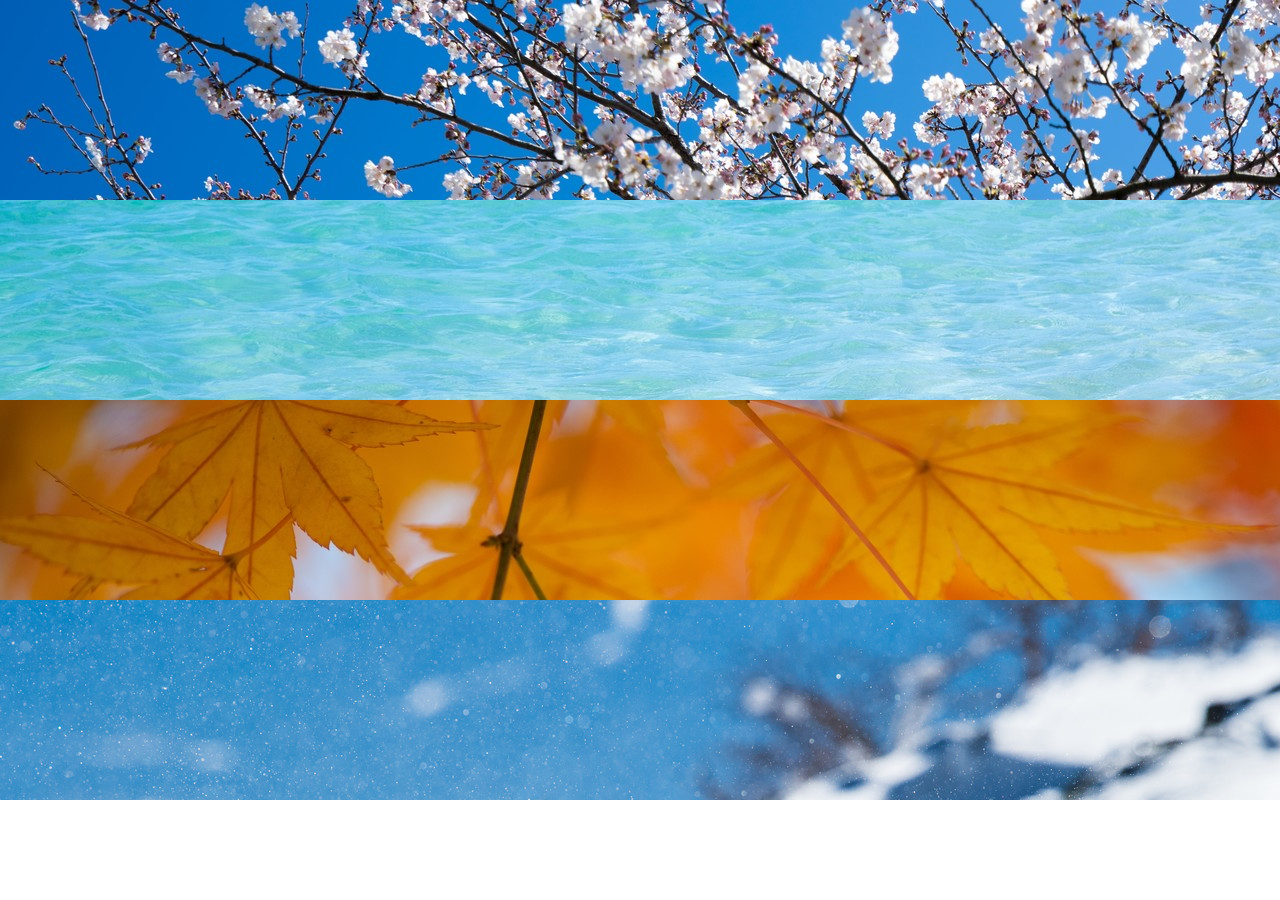
<file: chapter6/index.html>
<!DOCTYPE html>
<html lang ="ja">
  <head>
    <meta charset="UTF-8" >
    <link rel ="stylesheet" href ="style.css">
    <title>chapter6</title>
  </head>

  <body>
    <div class="spring"></div>
    <div class="summer"></div>
    <div class="autum"></div>
    <div class="winter"></div>
  </body>
</html>
</file>
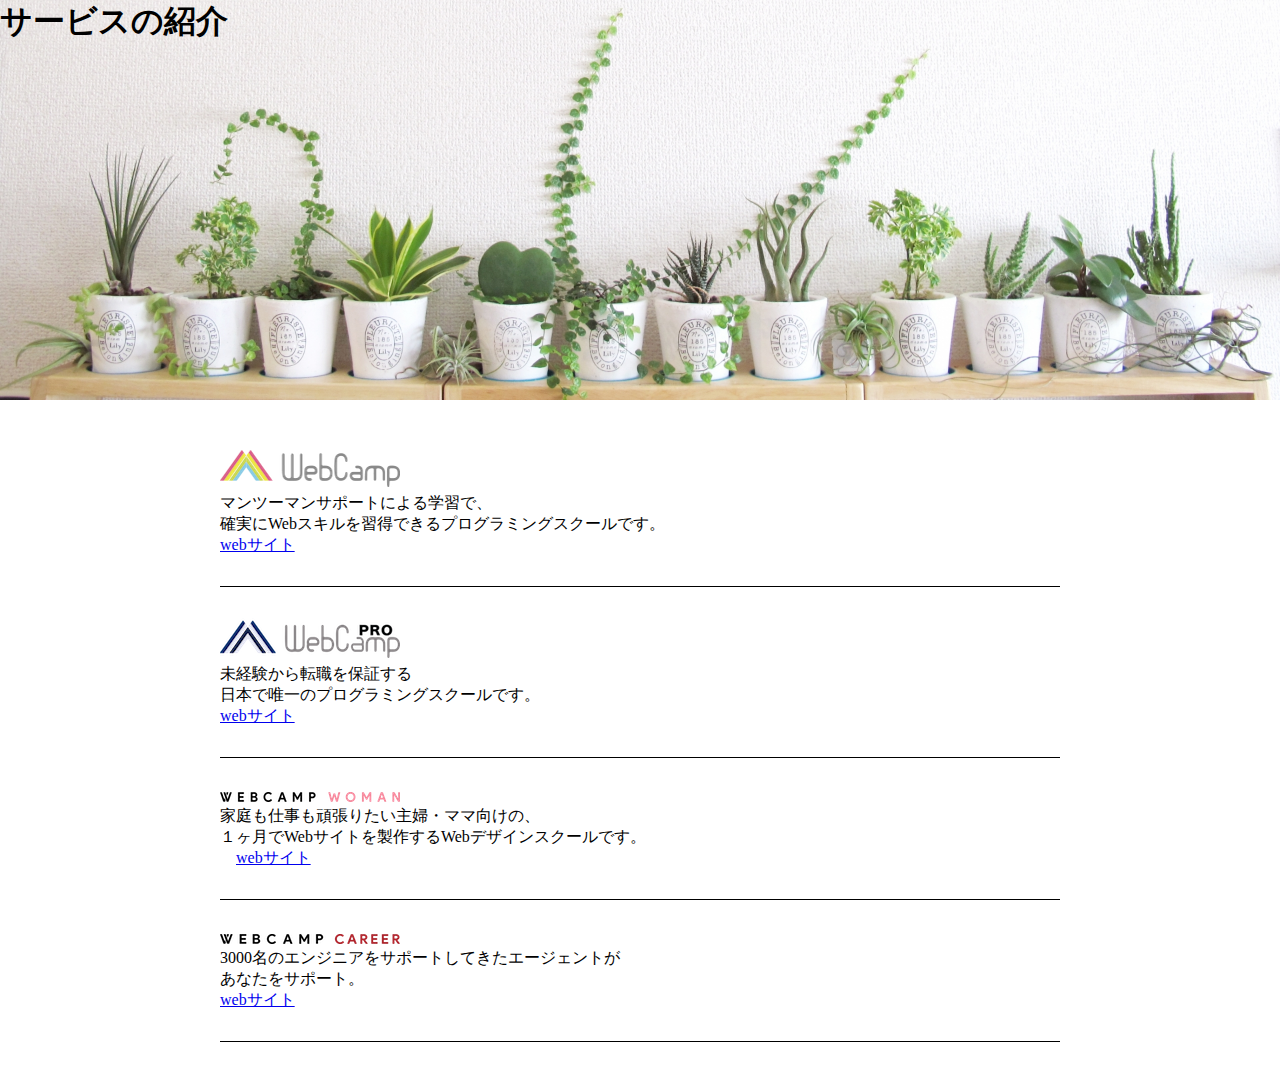
<file: chapter7/index.html>
<!DOCTYPE html>
<html lang ="ja">
  <head>
    <meta charset="UTF-8">
    <link rel ="stylesheet" href ="style.css">
    <title>サービス紹介</title>
  </head>

<body>
  <section class ="main-visual">
    <h1 class ="headline">サービスの紹介</h1>
  </section>

  <div class ="main">
    <section class ="service1">
      <h2>
      <img src ="img/wc-logo.png" alt ="ロゴ" >
      </h2>
       <p>マンツーマンサポートによる学習で、<br>
       確実にWebスキルを習得できるプログラミングスクールです。</p>
        <a href ="https://web-camp.io/">webサイト</a>
　　</section>

   <section class ="service2">
     <h2>
     <img src ="img/wcp-logo.png" alt ="ロゴ" >
     </h2>
     <p>未経験から転職を保証する<br>
      日本で唯一のプログラミングスクールです。</p>
      <a href ="https://webcamp.io/pro/">webサイト</a>
    </section>


   <section class ="service3">
    <img src ="img/wcw-logo.png" alt ="ロゴ">
     <p>家庭も仕事も頑張りたい主婦・ママ向けの、<br>
      １ヶ月でWebサイトを製作するWebデザインスクールです。</p>
     　<a href ="https://webcamp.io/woman/">webサイト</a>
   </section>


   <section class ="service4">
    <img src ="img/wcc-logo.png"  alt ="ロゴ">
     <p>3000名のエンジニアをサポートしてきたエージェントが<br>
      あなたをサポート。</p>
      <a href ="https://webcamp.io/career/">webサイト</a>
   </secteon>
  </div>
</body>
</html>
</file>
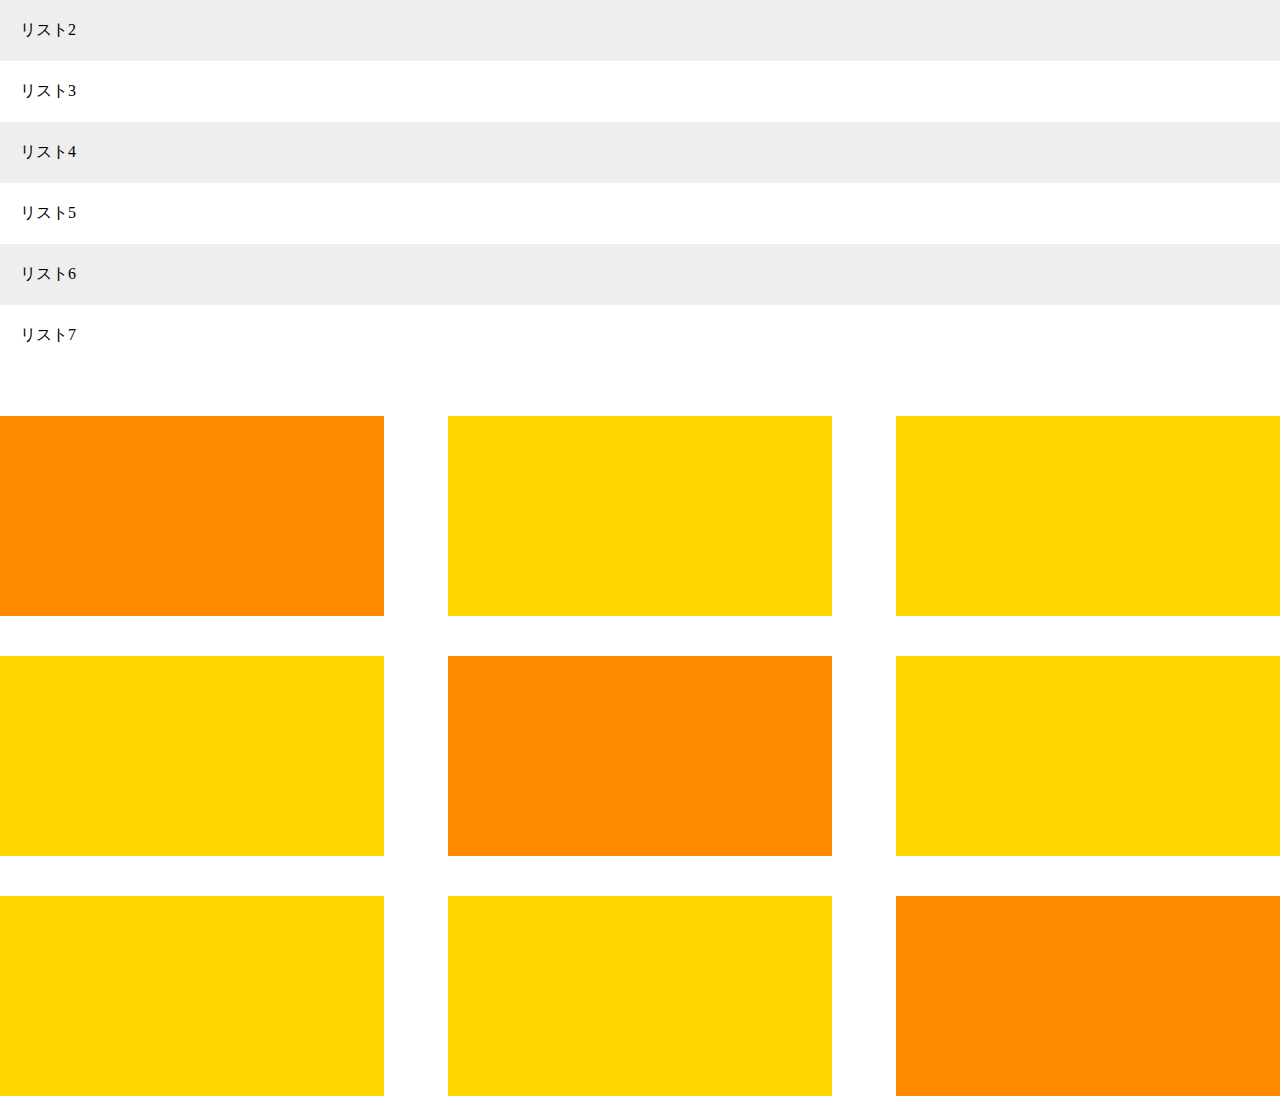
<file: chapter8/index.html>
<!DOCTYPE html>
<html lang ="ja">
  <head>
    <meta charset="utf-8">
    <link rel ="stylesheet" href ="style.css">
    <title>課題８</title>
  </head>
  <body>
 <main>
            <ul class ="item-list">
              <li class ="item">リスト2</li>
              <li class ="item">リスト3</li>
              <li class ="item">リスト4</li>
              <li class ="item">リスト5</li>
              <li class ="item">リスト6</li>
              <li class ="item">リスト7</li>
            </ul>

      <div class ="box-list">
        <div class ="box"></div>
        <div class ="box"></div>
        <div class ="box"></div>
        <div class ="box"></div>
        <div class ="box"></div>
        <div class ="box"></div>
        <div class ="box"></div>
        <div class ="box"></div>
        <div class ="box"></div>
      </div>



    </main>

  </body>

</html>
</file>
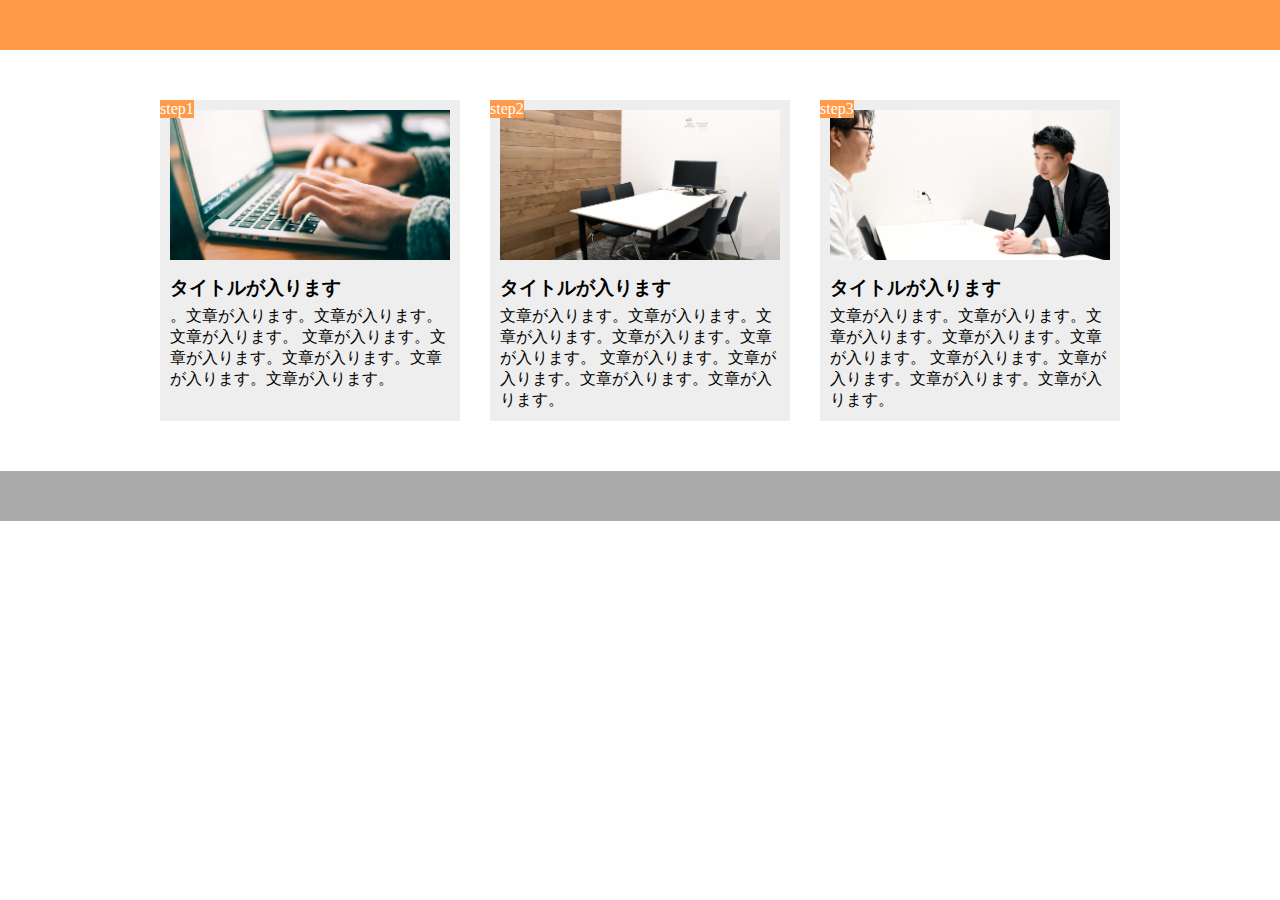
<file: chapter9-2/index.html>
<!DOCTYPE html>
<html lang ="ja">
  <head>
    <meta charset ="UTF-8">
    <meta name ="viewport" content ="widh=device-width,initial-scale=1.0">
    <link rel ="stylesheet" href ="style.css">
    <title>課題９</title>
  </head>
  <body>
    <header></header>
    <main>
      <div class ="contents">
        <div class ="step-img1"></div>
        <span class ="step-box">step1</span>
        <h3 class = "title">タイトルが入ります</h3>
        <p class = "text">。文章が入ります。文章が入ります。文章が入ります。
        文章が入ります。文章が入ります。文章が入ります。文章が入ります。文章が入ります。</p>
      </div>

      <div class ="contents">
        <div class ="step-img2"></div>
          <span class ="step-box">step2</span>
        <h3 class ="title">タイトルが入ります</h3>
        <p class ="text">文章が入ります。文章が入ります。文章が入ります。文章が入ります。文章が入ります。
        文章が入ります。文章が入ります。文章が入ります。文章が入ります。</p>
      </div>

      <div class ="contents">
        <div class ="step-img3"></div>
          <span class ="step-box">step3</span>
        <h3 class ="title">タイトルが入ります</h3>
        <p class ="text">文章が入ります。文章が入ります。文章が入ります。文章が入ります。文章が入ります。
        文章が入ります。文章が入ります。文章が入ります。文章が入ります。</p>
      </div>
    </main>
    <footer></footer>
  </body>

</html>
</file>
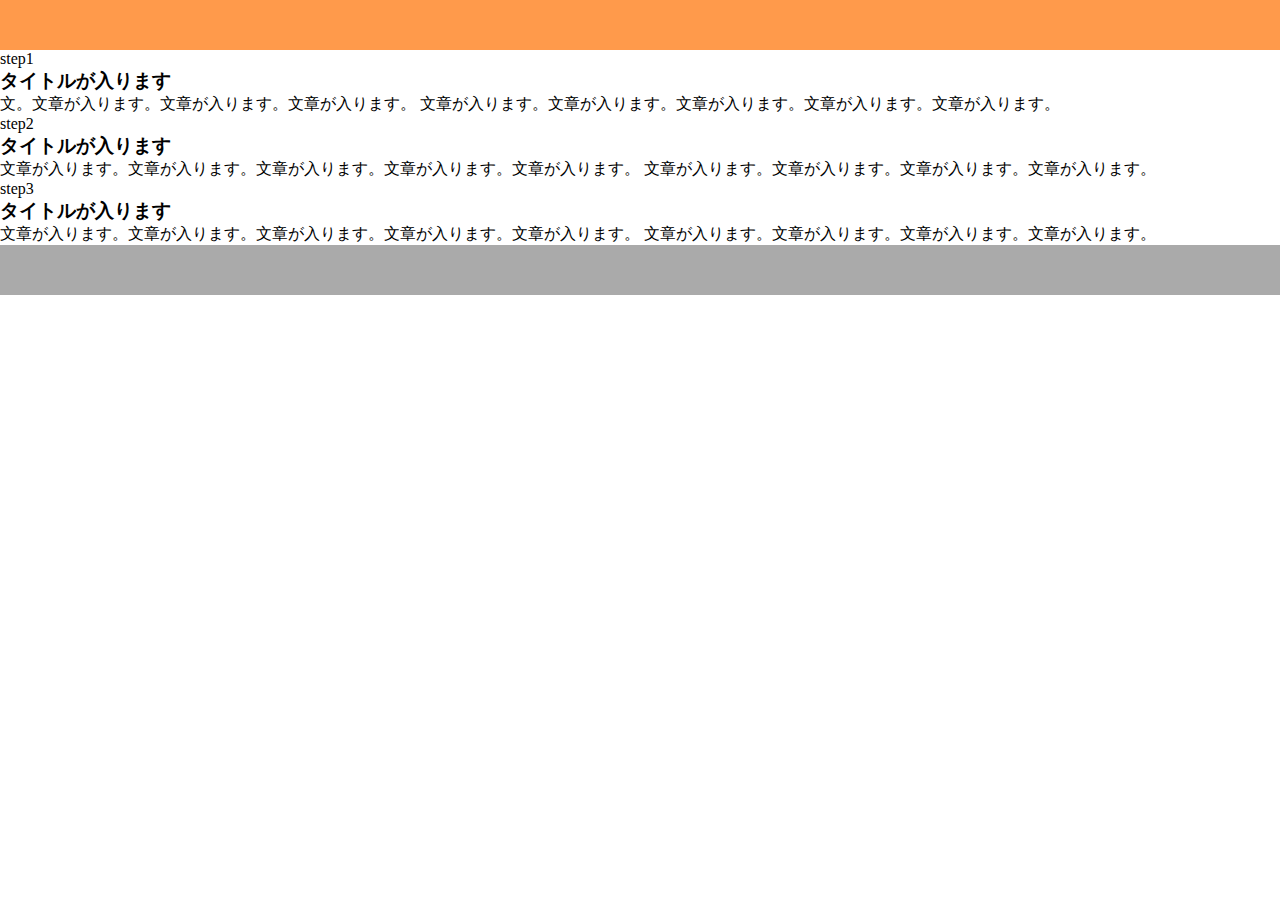
<file: chapter9/index.html>
<!DOCTYPE html>
<html lang ="ja">
  <head>
    <meta charset ="UTF-8">
    <meta name ="viewport" content ="widh=device-width,initial-scale=1.0">
    <link rel ="stylesheet" href ="style.css">
    <title>課題９</title>
  </head>
  <body>
    <header></header>
    <main>
      <div class ="contents">
        <div class ="step-img1"></div>
        <span class ="step-box">step1</span>
        <h3 class = "title">タイトルが入ります</h3>
        <p class = "text">文。文章が入ります。文章が入ります。文章が入ります。
        文章が入ります。文章が入ります。文章が入ります。文章が入ります。文章が入ります。</p>
      </div>

      <div class ="contents">
        <div class ="step-img2"></div>
          <span class ="step-box">step2</span>
        <h3 class ="title">タイトルが入ります</h3>
        <p class ="text">文章が入ります。文章が入ります。文章が入ります。文章が入ります。文章が入ります。
        文章が入ります。文章が入ります。文章が入ります。文章が入ります。</p>
      </div>

      <div class ="contents">
        <div class ="step-img3"></div>
          <span class ="step-box">step3</span>
        <h3 class ="title">タイトルが入ります</h3>
        <p class ="text">文章が入ります。文章が入ります。文章が入ります。文章が入ります。文章が入ります。
        文章が入ります。文章が入ります。文章が入ります。文章が入ります。</p>
      </div>
    </main>
    <footer></footer>
  </body>

</html>
</file>
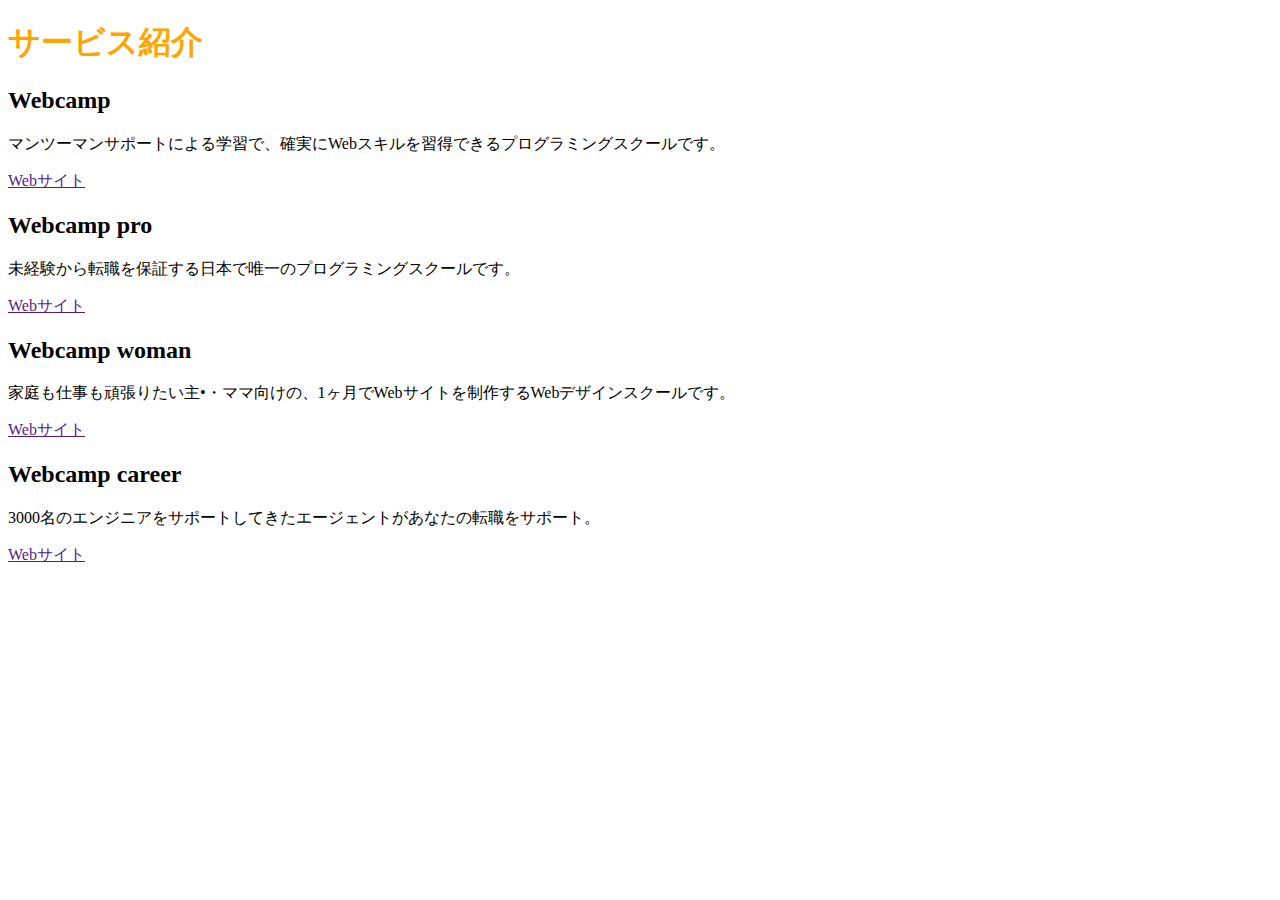
<file: chapter2/chapter2.html>
<!DOCTYPE html>
<html lang="ja">
  <head>
  <meta charset="utf-8">
  <link rel = "stylesheet" href = "chapter2.css" >

  </head>
  <h1>サービス紹介</h1>

  <h2>Webcamp</h2>
  <p>マンツーマンサポートによる学習で、確実にWebスキルを習得できるプログラミングスクールです。</p>
  <a href="">Webサイト</a>

  <h2>Webcamp pro</h2>
  <p>未経験から転職を保証する日本で唯一のプログラミングスクールです。</p>
  <a href="">Webサイト</a>

  <h2>Webcamp woman</h2>
  <p>家庭も仕事も頑張りたい主•・ママ向けの、1ヶ月でWebサイトを制作するWebデザインスクールです。</p>
  <a href="">Webサイト</a>

  <h2>Webcamp career</h2>
  <p>3000名のエンジニアをサポートしてきたエージェントがあなたの転職をサポート。</p>
  <a href="">Webサイト</a>


</html>
</file>
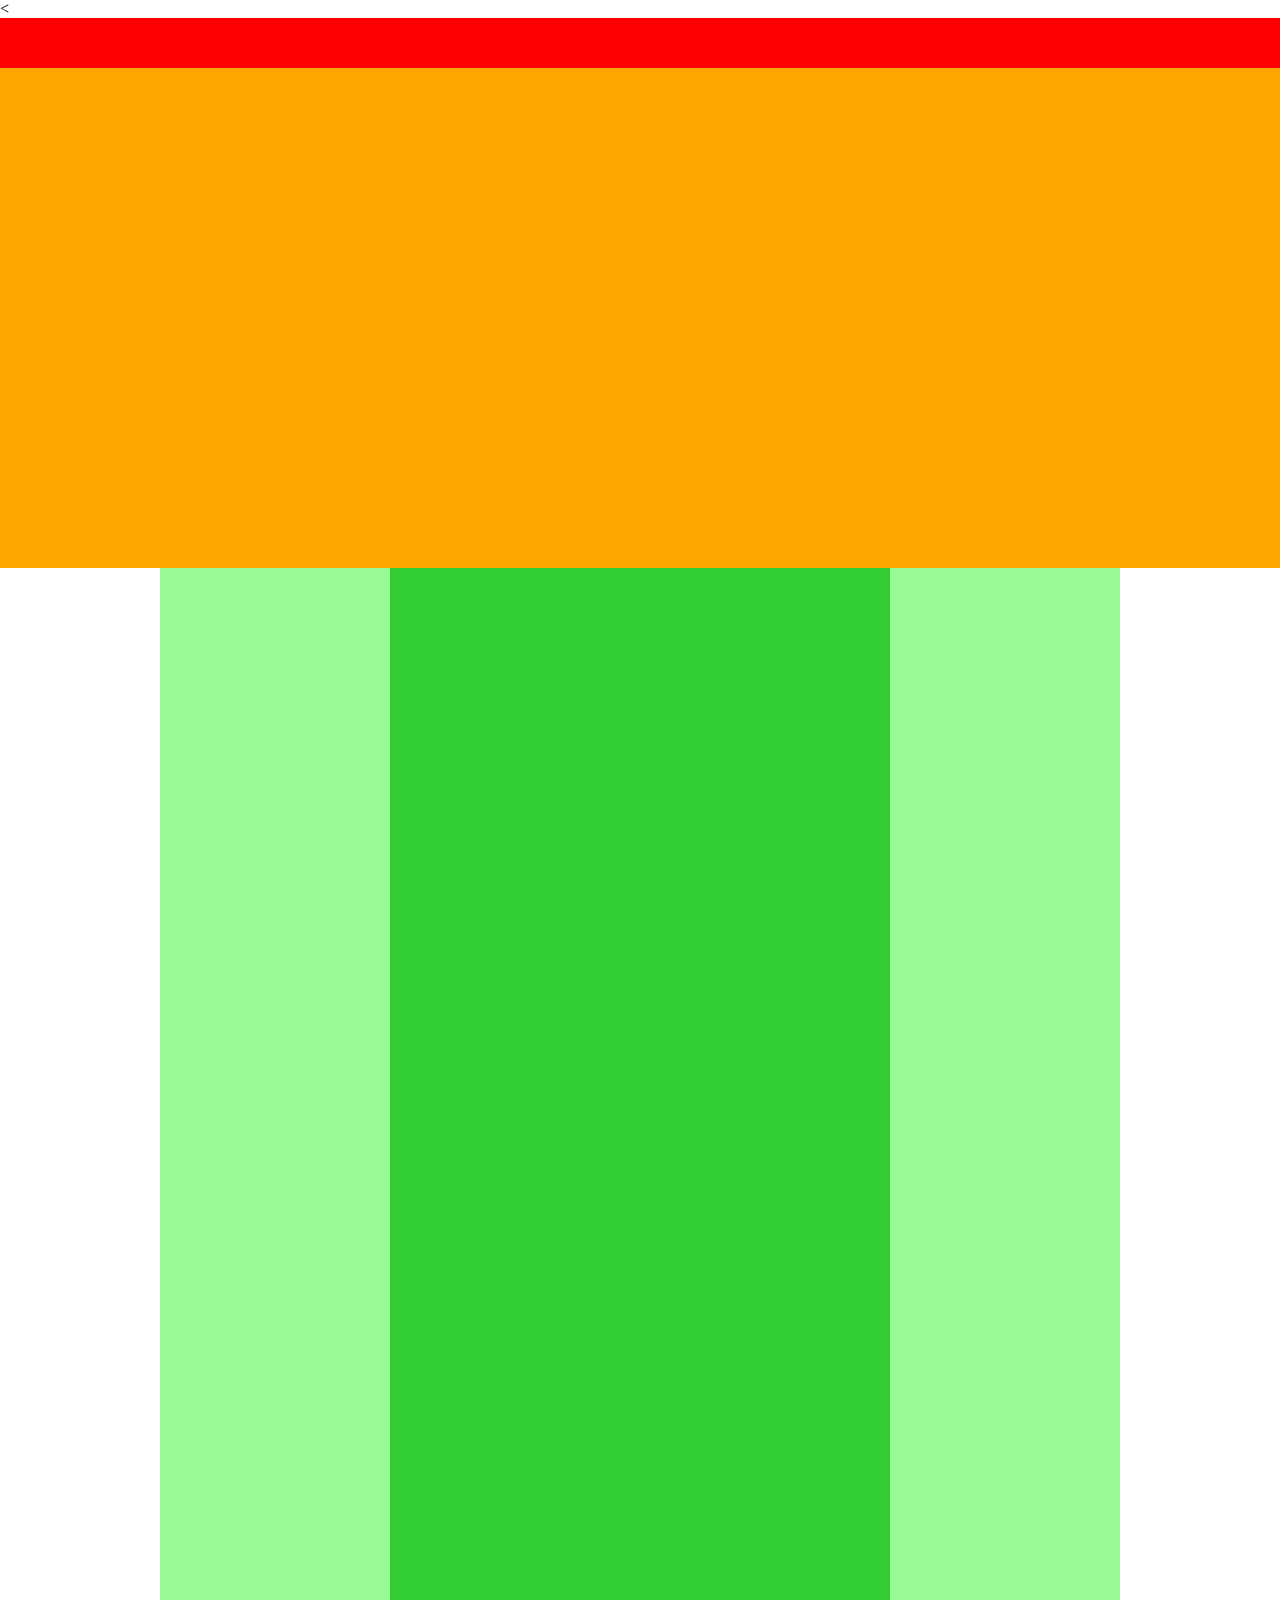
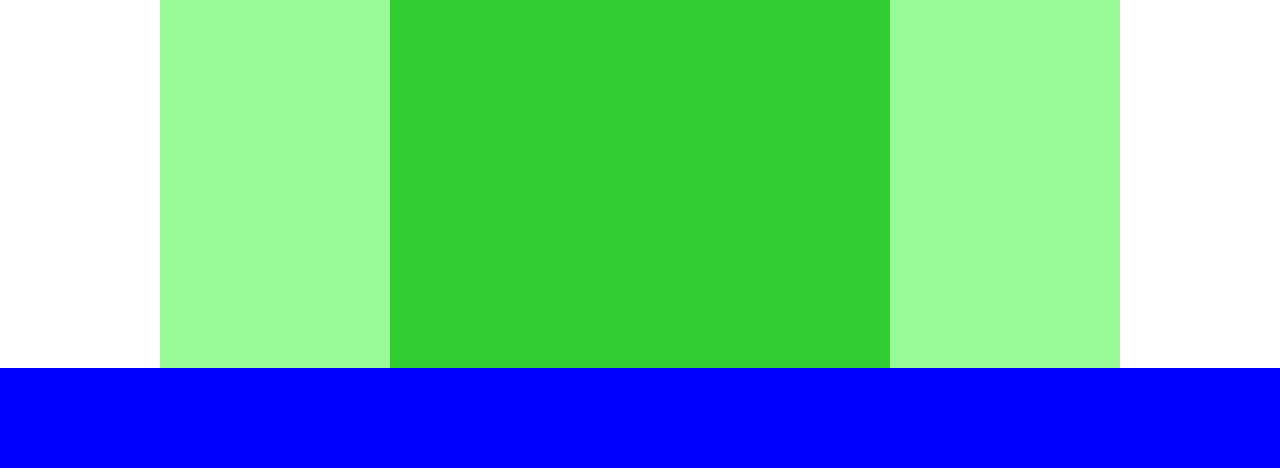
<file: chapter4/cp4.html>
<!DOCTYPE html>
<html lang ="ja">
  <head>

    <meta charset="utf-8"/>
    <link rel ="stylesheet" href ="style.css" />
    <<title>chapter4</title>

  </head>

  <body>
    <div class ="header"></div>
    <div class ="main-visual"></div>
    <div class ="main">
      <div class ="main2"></div>
      <div class ="center"></div>
      <div class ="main3"></div>
    </div>
    <div class ="footer"></div>
  </body>

</html>
</file>
<file: chapter6/style.css>
*{
  margin: 0;
  padding: 0;
  box-sizing: border-box;
  color: #6c6b6b;
}

.spring{
  background-image: url(img/box1.jpg);
  height: 200px;
}

.summer{
  background-image: url(img/box2.jpg);
  height: 200px;
}

.autum{
  background-image: url(img/box3.jpg);
  height: 200px;
}

.winter{
  background-image: url(img/box4.jpg);
  height: 200px;
}
</file>
<file: chapter7/style.css>
*{
  margin: 0;
  padding:0;
  box-sizing:border-box;

}

.main-visual{
 width: 100%;
  height:400px;
  background-image: url(img/mv.jpg);
  background-size: cover;
  background-position: bottom;
}

.headine{
  padding: 20px;
}

.main{
  width: 840px;
  margin: 50px auto;

}

.service1{
  margin-bottom: 30px;
  border-bottom: 1px solid black;
 padding-bottom: 30px;
}

.service2{
  margin-bottom: 30px;
  border-bottom: 1px solid black;
 padding-bottom: 30px;
}

.service3{
  margin-bottom: 30px;
  border-bottom: 1px solid black;
 padding-bottom: 30px;
}

.service4{
  border-bottom: 1px solid black;
 padding-bottom: 30px;
}
</file>
<file: chapter8/style.css>
*{
  margin: 0;
  padding: 0;
  box-sizing:border-box;
}

.main{
  width: 960px;
  margin-bottom: 50px auto;
}

.item-list{
  margin-bottom: 50px;

}
 .item{
   padding: 20px;
   list-style: none;
 }

 .item:nth-child(odd){
   background-color: #eee;
 }

.box-list{
  flex-wrap: wrap;
  display:flex;
}

.box {
  width:30%;
  height: 200px;
  background-color: #ffd700;
  margin-bottom: 40px;
  margin-right: 5%;

}

.box:first-child,
.box:nth-child(5),
.box:last-child{
  background-color: #ff8c00
}

.box:nth-child(3n){
  margin-right: 0;
}

.box:nth-last-child(-n + 3){
  margin-bottom: 0;
}
</file>
<file: chapter9-2/style.css>
* {
  margin: 0;
  padding: 0;
  box-sizing: border-box;
}

header{
  height: 50px;
  width: 100%;
  background-color: #FF9A4B;
}

main{
  width: 960px;
  margin: 50px auto;
  display: flex;
}

.contents{
  width: 300px;
  margin-right: 30px;
  padding: 10px;
  position: relative;
  background-color: #eee;
}

.contents:last-child {
  margin-right: 0;
}

.step-img1{
  background-image: url(img/flow01.png);
  background-size: cover;
  background-position: bottom;
  height: 150px;
}

.step-img2{
  background-image: url(img/flow02.png);
  background-size: cover;
  background-position: bottom;
  height: 150px;
}

.step-img3{
  background-image: url(img/flow03.png);
  background-size: cover;
  background-position: bottom;
  height: 150px;
}

.title{
  margin: 15px 0 5px;
}

.step-box{
  position: absolute;
  top: 0;
  left: 0;
  background-color: #FF9A4B;
  color: #fff;

}

footer{
  background-color: #AAAAAA;
  height:50px;
  width: 100%;
}

@media screen and (max-width: 768px) {
  main{
    width: 100%;
    display: block;
  }

  .contents{
    width: 90%;
    margin: 20px auto;

  }
  .contents:nth-child(1){
    margin-top:50px;

  }

  .contents:nth-child(3){
    margin-bottom: 50px;
    margin: 0 auto;
  }

}
</file>
<file: chapter9/style.css>
*{
  margin: 0;
  padding: 0;
  box-sizing: border-box;
}

header{
  width: 100%;
  height: 50px;
  background-color: #FF9A4B;
}

.main{
  width: 960px;


}

.contents{


}

h4{

  background-color: #FF9A4B;
  width: 50px;

}

.content1{
  background-image: url(img/flow01.png);
  background-color: #EEEEEE;
  background-position: center;
  width: 300px;
  height: 150px;
}

.content2{
  background-image: url(img/flow02.png);
  background-color: #EEEEEE;
  background-position: center;
  width: 300px;
  height: 150px;
  margin-right:  0;
}

.content3{
  background-image: url(img/flow03.png);
  background-color: #EEEEEE;
  background-position: center;
  width: 300px;
  height: 150px;
  margin-right: 0;
}

footer{
  background-color: #AAAAAA;
  height:50px;
  width: 100%;
}
</file>
<file: chapter2/chapter2.css>
h1{
  color: orange;
}
</file>
<file: chapter4/style.css>
*{
  margin: 0;
  padding: 0;
  box-sizing: border-box;
}

.header{
  width: 100%;
  height: 50px;
  background-color: red;
}

.main-visual{
  width: 100%;
  height: 500px;
  background-color: orange;
}

.main{
  width: 960px;
  display:flex;
  margin: 0 auto;
   justify-content: center;
}

.main2{
  width: 230px;
  height: 1400px;
  background-color: palegreen;
}

.center{
  width: 500px;
  height: 1400px;
  background-color: limegreen;
}

.main3{
  width: 230px;
  height: 1400px;
  background-color: palegreen;
}


.footer{
  width: 100%;
  height: 100px;
  background-color: blue;
}
</file>
